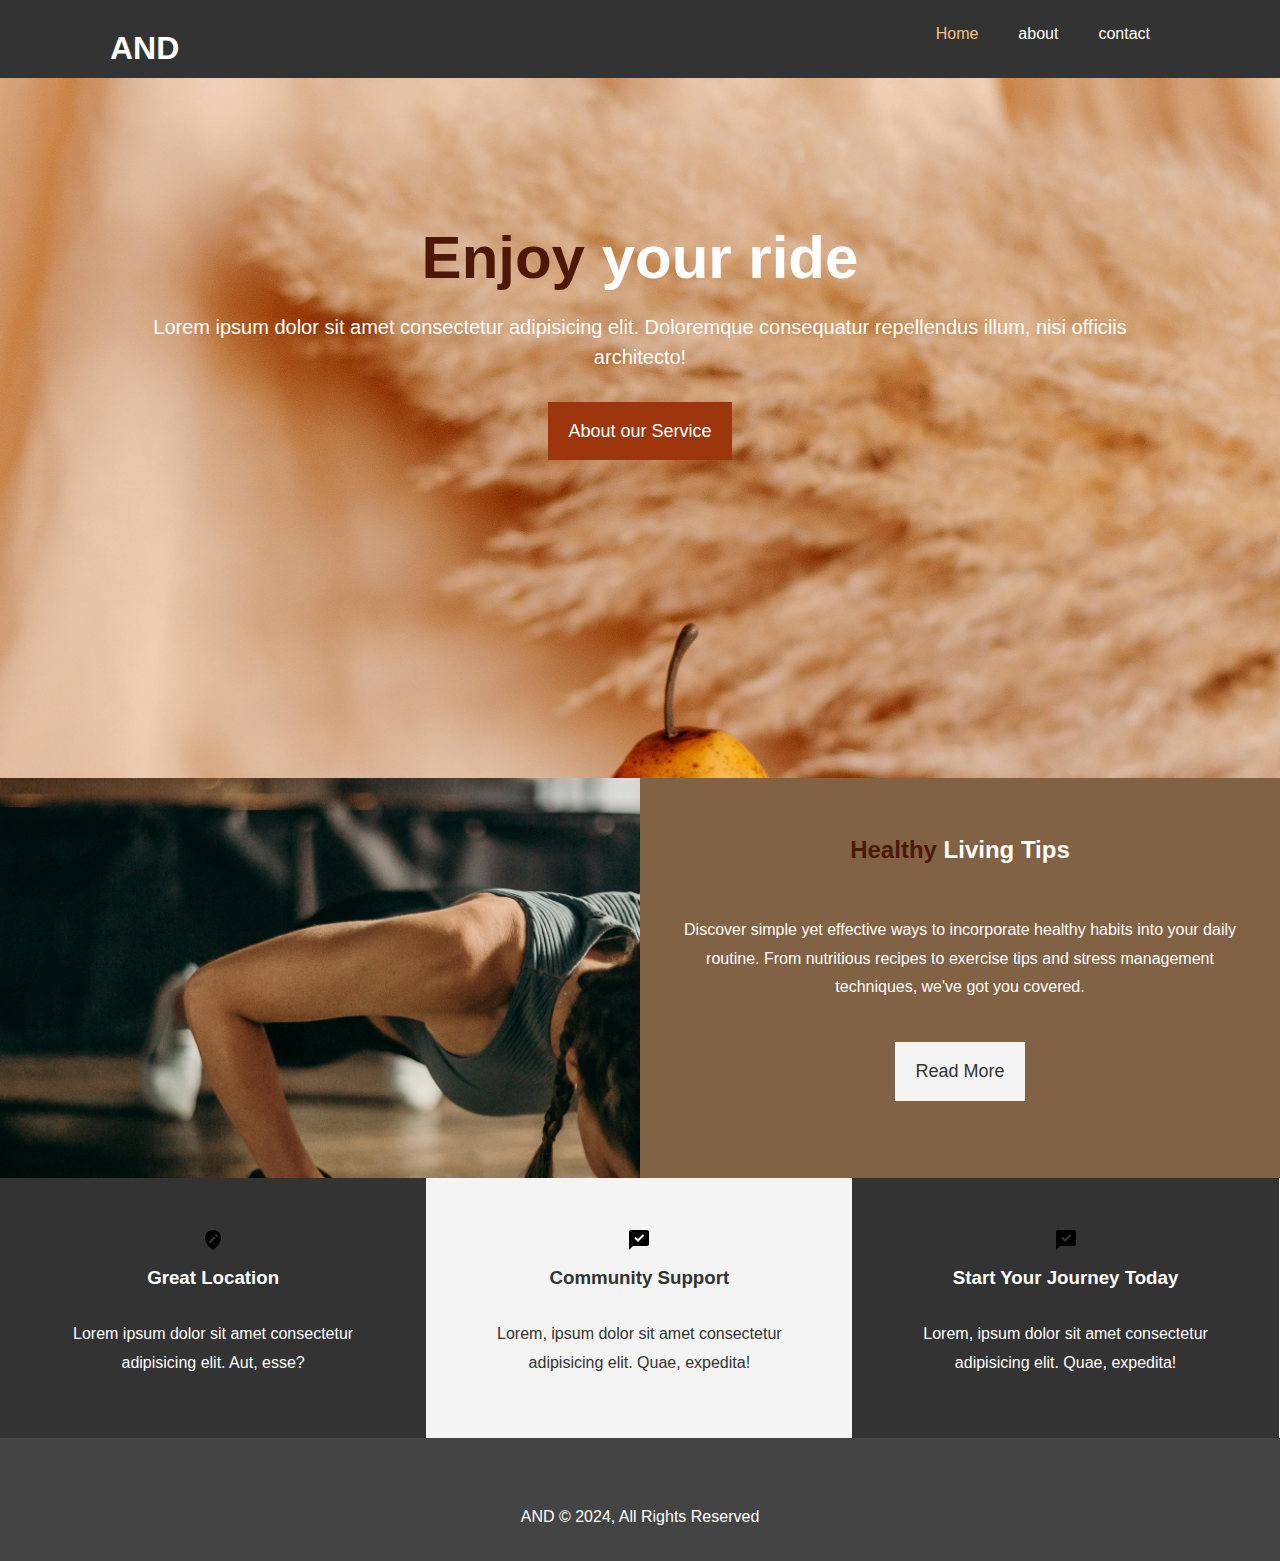
<file: index.html>
<!DOCTYPE html>
<html lang="en">
<head>
    <meta charset="UTF-8">
    <meta name="viewport" content="width=device-width, initial-scale=1.0">
    <meta http-equiv="X-UA-Compatible" content="ie=edge">
    <meta name="description" content="Welcome to the Fitness Life">
    <meta name="keywords" content="gym, lifestyle, Health">
    <link rel="stylesheet" href="./css/style.css">
    <title>Health Life</title>
</head>
<body>
    <header>
        <nav id="nav-bar">
            <div class="container">
                <h1 class="logo"> <a href="index.html"></a>AND</h1>
                <ul>
                    <li> <a class="current" href="index.html">Home</a></li>
                    <li> <a href="about.html">about</a></li>
                    <li> <a href="contact.html">contact</a></li>
                </ul>

            </div>
        </nav>
        <div id="showcase">
            <div class="container">
                <div class="showcase-content">
                    <h1><span class="text-primary">Enjoy</span> your ride</h1>
                    <p class="lead">Lorem ipsum dolor sit amet consectetur adipisicing elit. Doloremque consequatur repellendus illum, nisi officiis architecto!</p>
                    <a class="btn" href="about.html">About our Service</a>
                </div>
            </div>
        </div>
    </header>
    <section id="home-info" class="bg-dark">
        <div class="info-img"></div>
        <div class="info-content">
            <h2> <span class="text-primary">Healthy</span> Living Tips</h2>
            <p>Discover simple yet effective ways to incorporate healthy habits into your daily routine. From nutritious recipes to exercise tips and stress management techniques, we've got you covered.</p>
            <a href="about.html" class="btn btn-light">Read More</a>
        </div>

    </section>
    <section id="features">
        <div class="box bg-light">
            <img clas="i bg-light" id="i"  src="./images/edit-location-solid-24.png" alt="location icon">
            <h3>Great Location</h3>
            <p class="text">Lorem ipsum dolor sit amet consectetur adipisicing elit. Aut, esse?</p>
        </div>
        <div class="box btn-light">
            <img  clas="i bg-primary" id="i"  src="images/comment-check-solid-24.png" alt="">
            <h3>Community Support</h3>
            
            <p class="text">Lorem, ipsum dolor sit amet consectetur adipisicing elit. Quae, expedita!</p></div>
        </div>
        <div class="box bg-light">
            <img clas="bg-light" id="i"  src="images/comment-check-solid-24.png" alt="">
            <h3>Start Your Journey Today</h3>
            <p class="text">Lorem, ipsum dolor sit amet consectetur adipisicing elit. Quae, expedita!</p></div>
    </section>
    <div class="clr"></div>
    <footer id="main-footer">
        <p>AND &copy; 2024, All Rights Reserved</p>

    </footer>
</body>
</html>
</file>
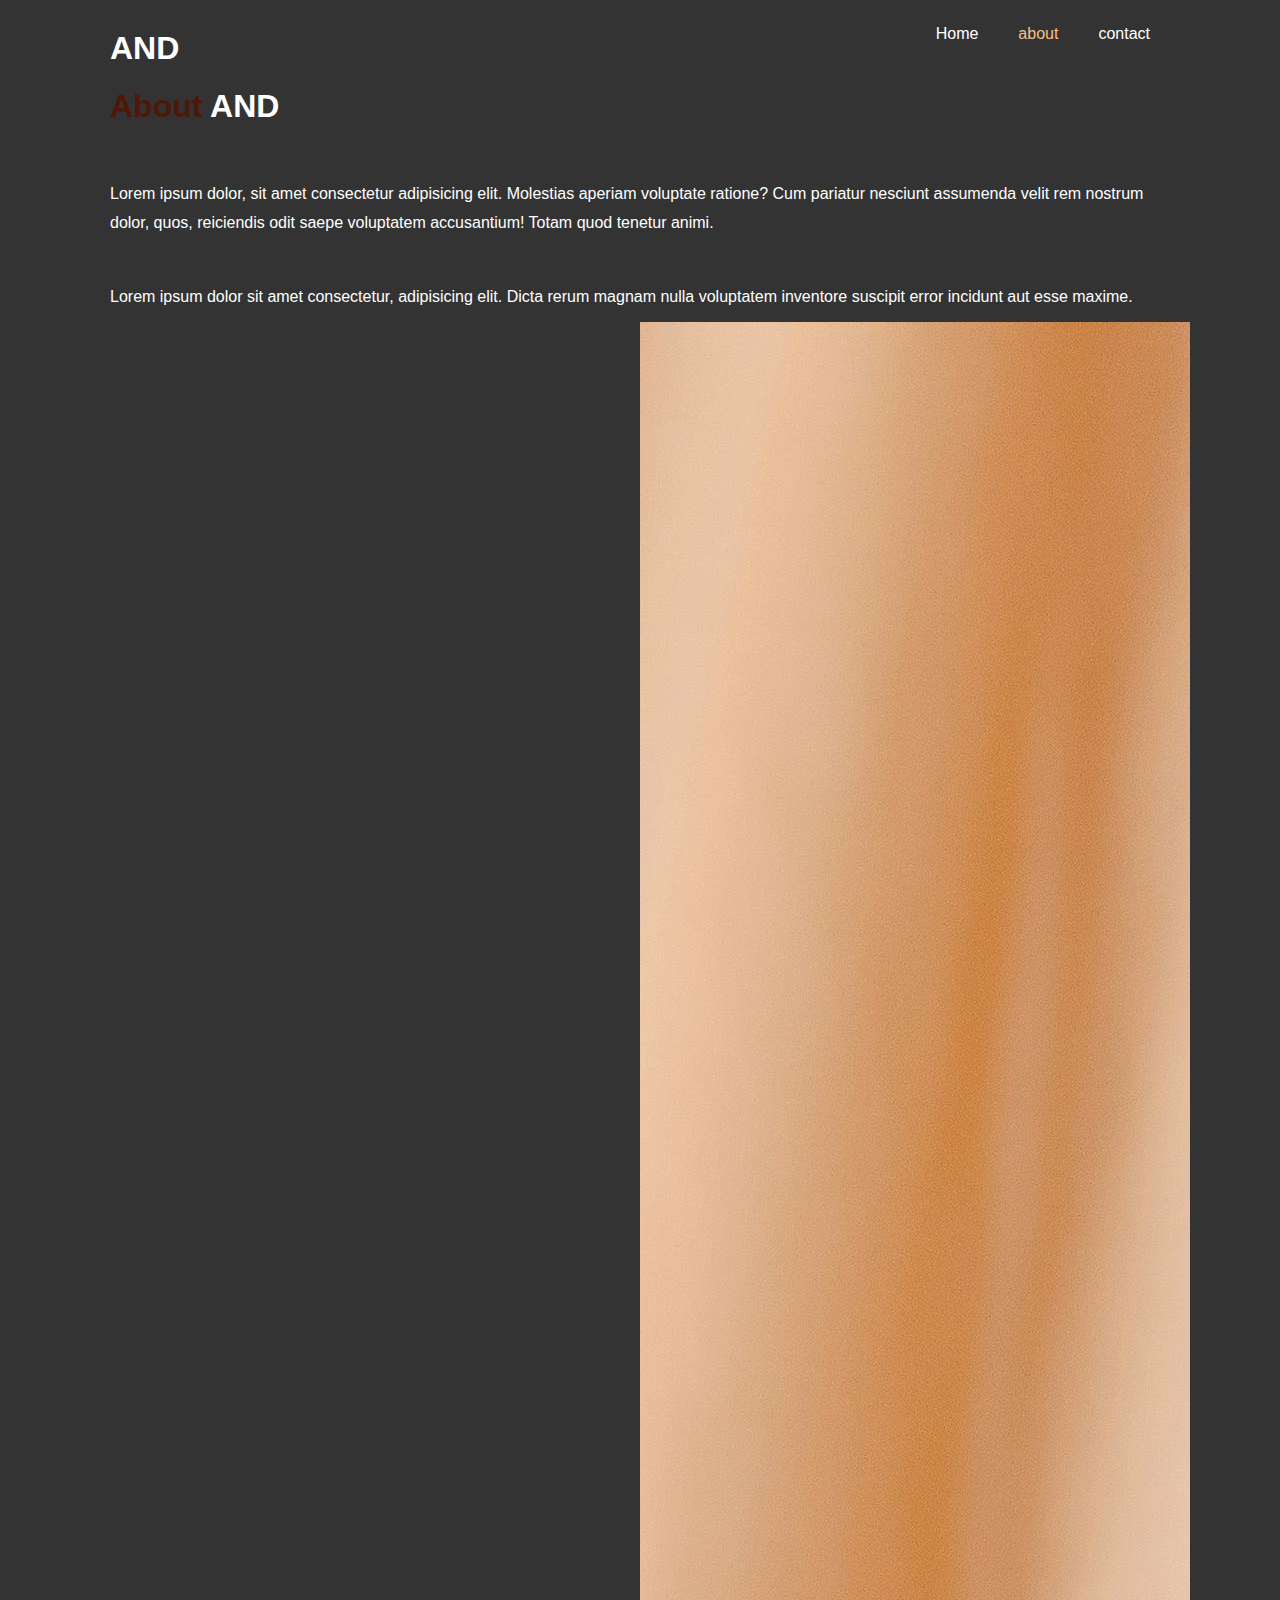
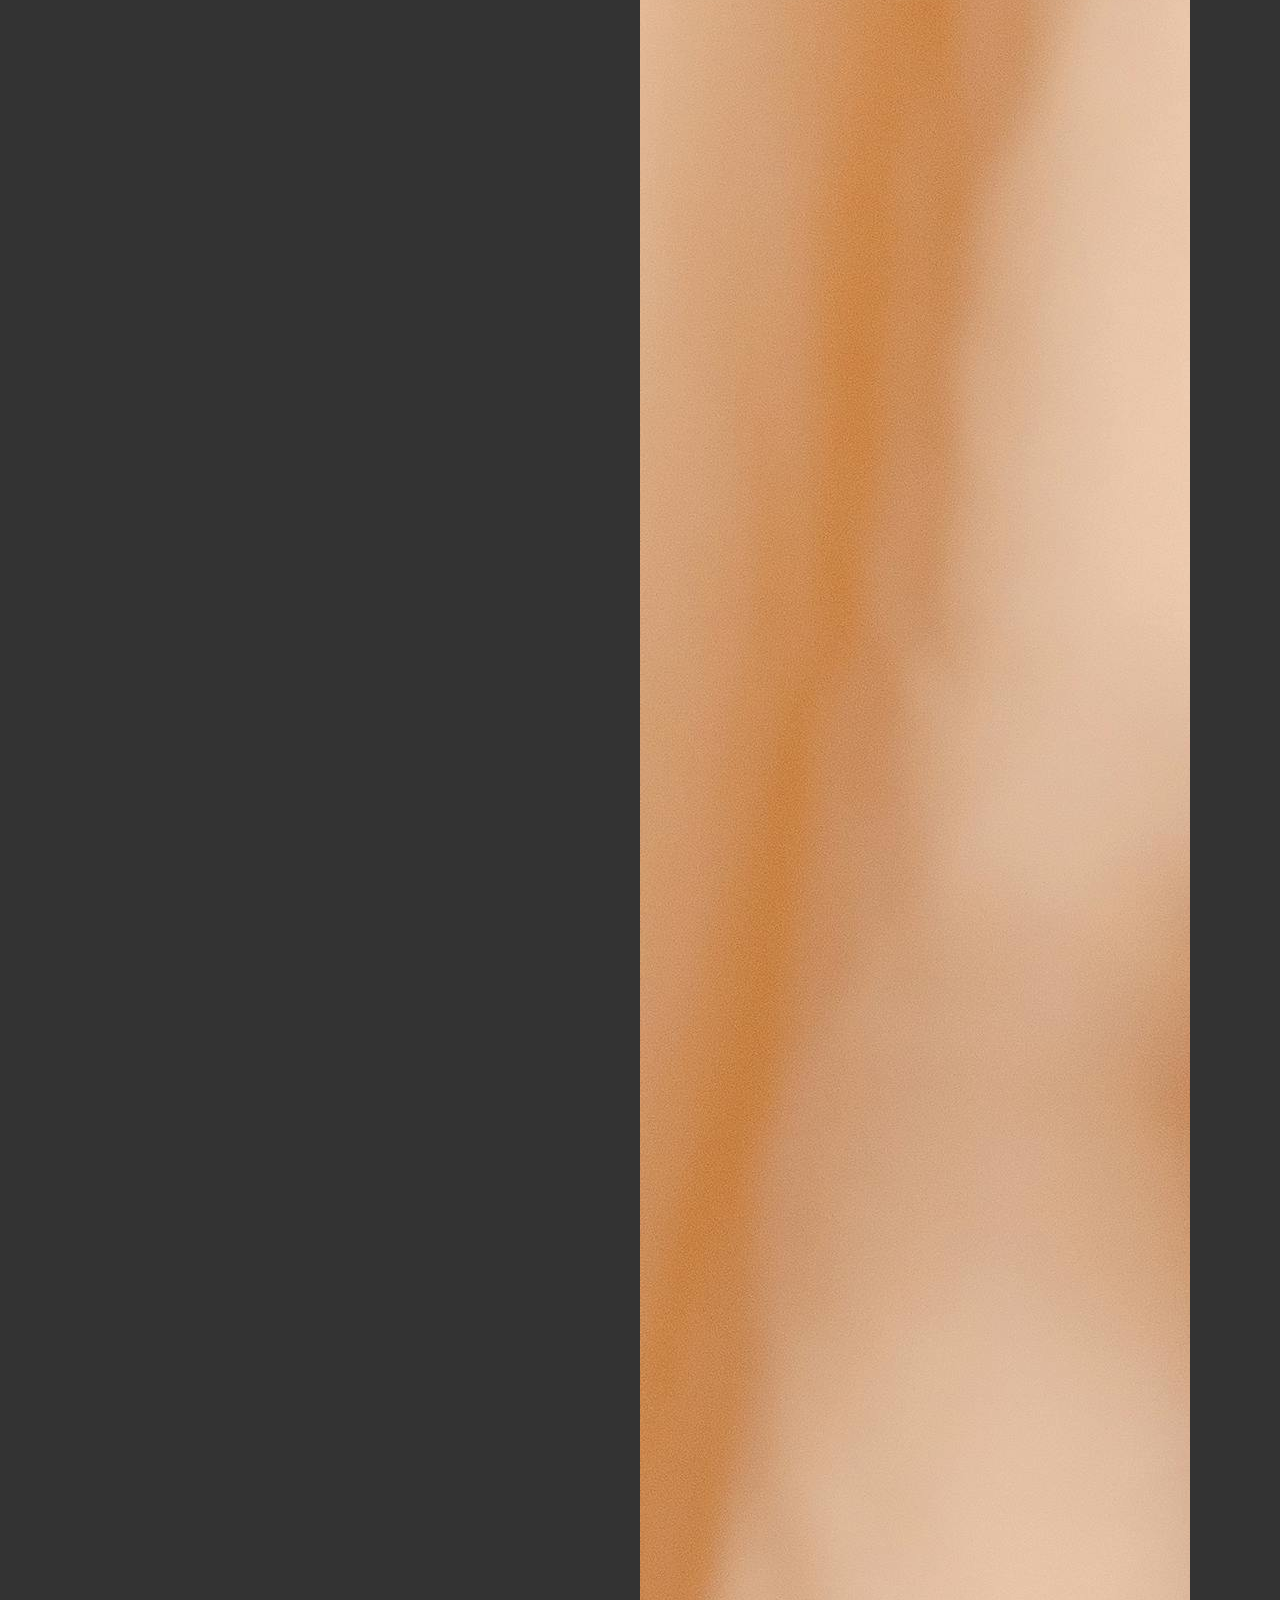
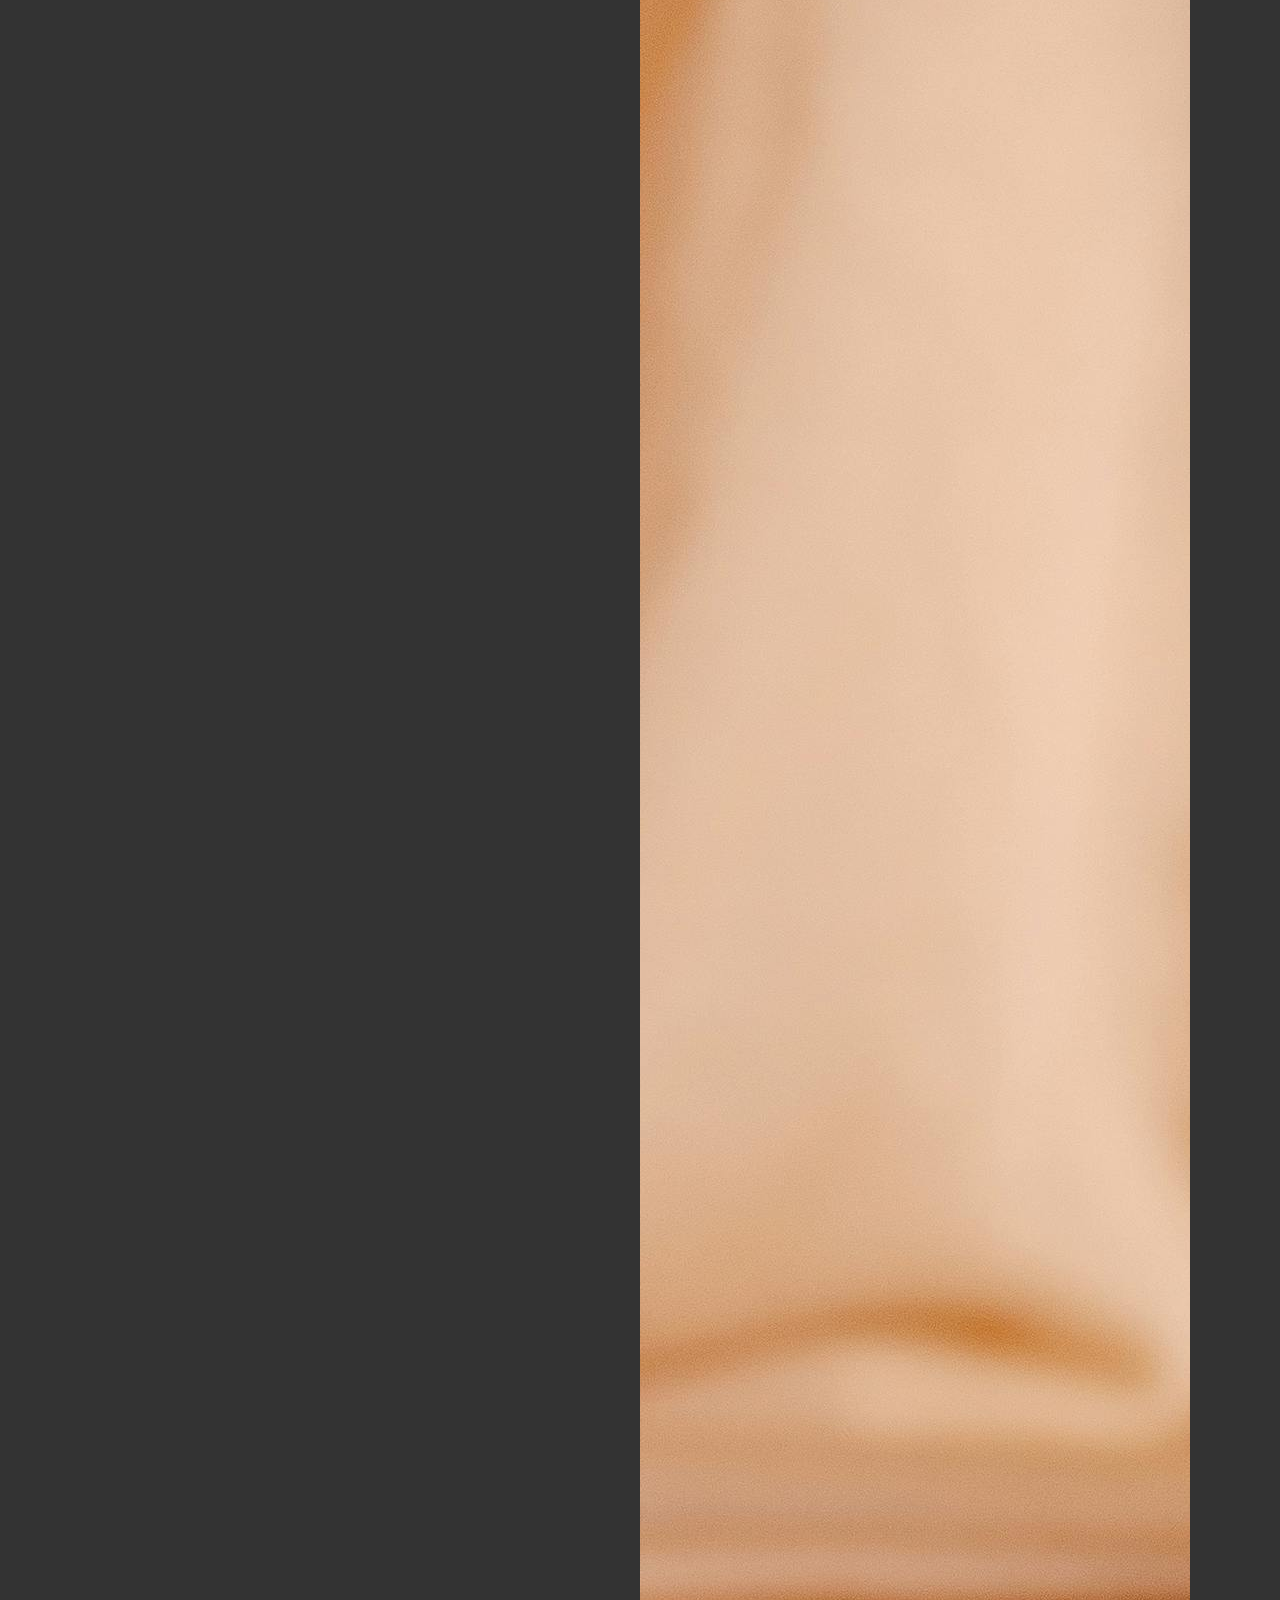
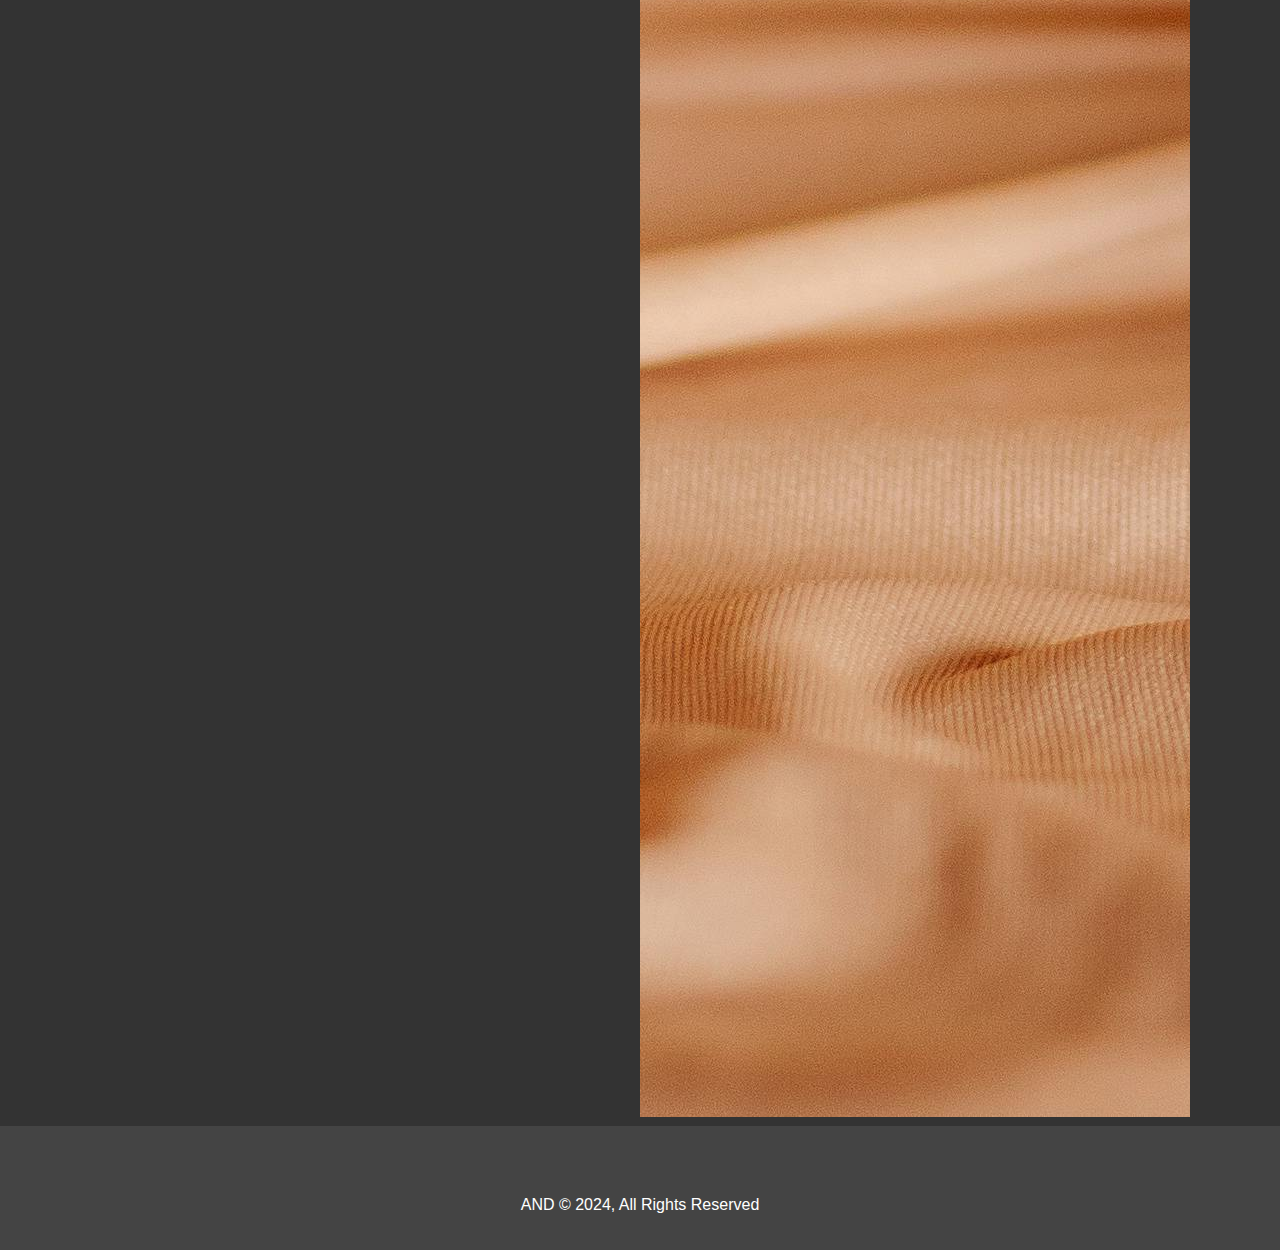
<file: about.html>
<!DOCTYPE html>
<html lang="en">
<head>
    <meta charset="UTF-8">
    <meta name="viewport" content="width=device-width, initial-scale=1.0">
    <meta http-equiv="X-UA-Compatible" content="ie=edge">
    <meta name="description" content="Welcome to the Fitness Life">
    <meta name="keywords" content="gym, lifestyle, Health">
    <link rel="stylesheet" href="./css/style.css">
    <title>Avout</title>
</head>
<body>
    <header>
        <nav id="nav-bar">
            <div class="container">
                <h1 class="logo"> <a href="index.html"></a>AND</h1>
                <ul>
                    <li> <a href="index.html">Home</a></li>
                    <li> <a class="current"href="about.html">about</a></li>
                    <li> <a href="contact.html">contact</a></li>
                </ul>

            </div>
        </nav>
       
    </header>
    <section id="about-info" class="bg-light">
        <div class="container">
            <div class="info-left">
                <h1><span class="text-primary">About </span> AND</h1>
                <p>Lorem ipsum dolor, sit amet consectetur adipisicing elit. Molestias aperiam voluptate ratione? Cum pariatur nesciunt assumenda velit rem nostrum dolor, quos, reiciendis odit saepe voluptatem accusantium! Totam quod tenetur animi.</p>
                <p>Lorem ipsum dolor sit amet consectetur, adipisicing elit. Dicta rerum magnam nulla voluptatem inventore suscipit error incidunt aut esse maxime.</p>
            </div>
            <div class="info-right">
                <img src="./images/pexels-julianesanchezfotografia-19873101.jpg" alt="">

            </div>

        </div>

    </section>
   
    <footer id="main-footer">
        <p>AND &copy; 2024, All Rights Reserved</p>

    </footer>
</body>
</html>
</file>
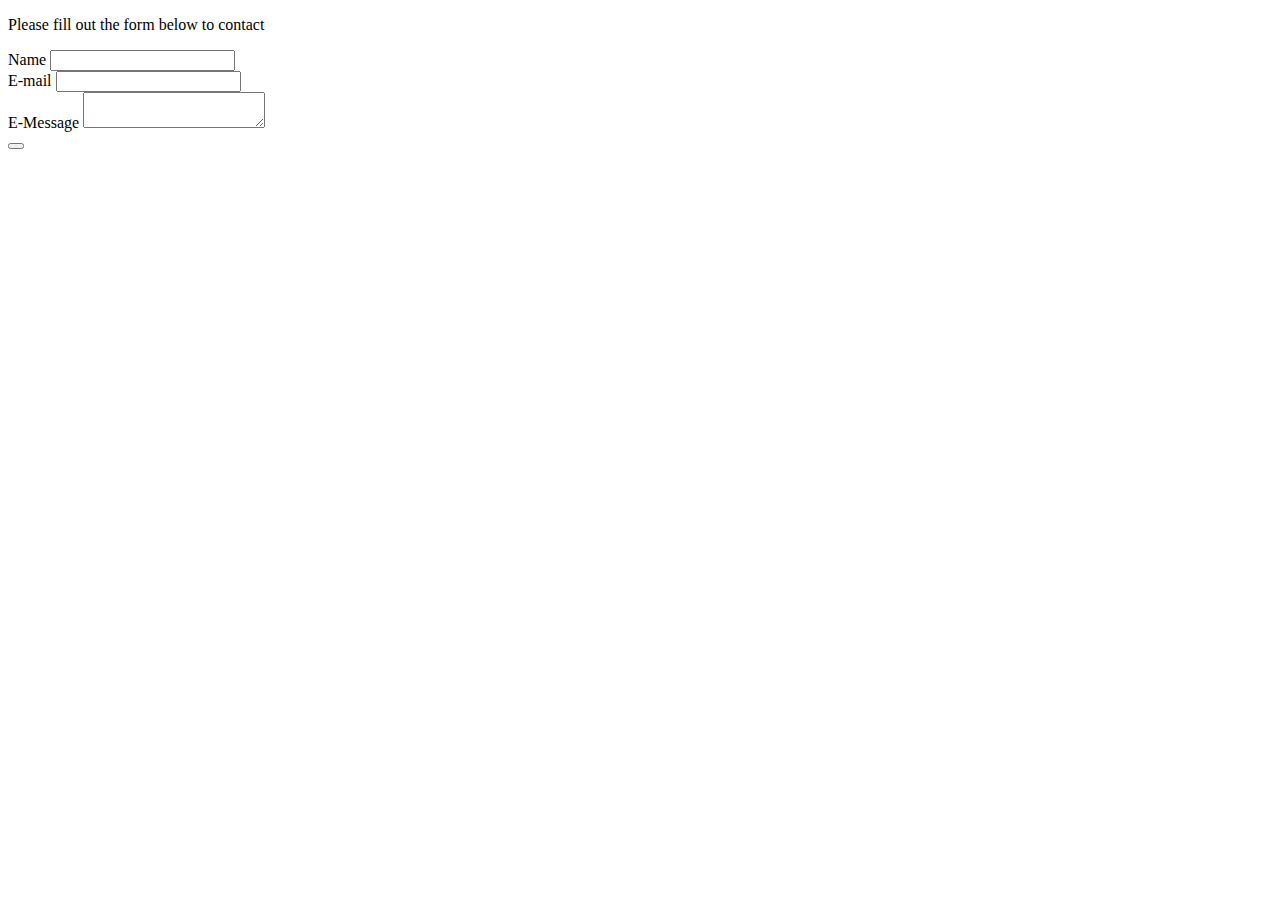
<file: contact.html>
<!DOCTYPE html>
<html lang="en">
<head>
    <meta charset="UTF-8">
    <meta name="viewport" content="width=device-width, initial-scale=1.0">
    <link rel="stylesheet" href="contact.css">
    <title>Form</title>
</head>
<body>
    <p> Please fill out the form below to contact</p>
    <form action="process.php">
        <div class="form-group">
            <label for="name">Name</label>
            <input type="text" name="name" id="name">
        </div>

        <div class="form-group">
            <label for="email">E-mail</label>
            <input type="email" name="email" id="email">
        </div>
        <div class="form-group">
            <label for="message">E-Message</label>
            <textarea type="text" name="message" id="message"></textarea>
        </div>

        <button type="submit"  class="btn"></button>

        
    </form>
</body>
</html>
</file>
<file: css/style.css>
*{
    margin: 0;
    padding: 0;
    box-sizing: border-box;
}

/*Main Styling*/

html, body{
    font-family: 'Segoe UI', Tahoma, Geneva, Verdana, sans-serif;
    line-height: 1.8;
}

a{
    color: #333;
    text-decoration: none;
}

h1.h2,h3{
    padding-bottom: 20px;
}

p{
    margin: 10px 0;
    padding-top: 35px;
}

/* utility classes*/
.container{
    margin: auto;
    max-width: 1100px;
    overflow: auto;
    padding: 0 20px ;
}

.text-primary{
    color: #4d1808;
}

.lead{
    font-size: 20px;
}

.btn{
    display: inline-block;
    font-size: 18px;
    color: rgb(255, 255, 255);    ;
    background: #9d350d;
    padding: 13px 20px ;
    border: none;
    cursor: pointer;
}

.btn:hover{
    background: #bf6c25;
    color: #fff;
}

.btn-light{
    background: #f4f4f4;
    color: #333;
}

.bg-dark{
    background: #826244;
    color: #fff;
}

.bg-light{
    background: #333;
    color:#fff 
}

.bg-primary{
    background: #333;
    color: #4d1808;

}

.clr{
    clear: both;
}
/*Nav bar*/

#nav-bar{
    background-color: #333;
    color: #fff;
    overflow: auto;
}

#nav-bar a{
    color: #fff;
}

#nav-bar h1{
    float: left;
    padding-top: 20px;
}

#nav-bar ul{
    list-style: none;
    float: right;
}

#nav-bar ul li {
    float: left;

}
#nav-bar ul li a{
    display: block;
    padding: 20px;
    text-align: center;
}

#nav-bar ul li a:hover, #nav-bar ul li a.current{
    background: #333;
    color: #f7c08a;
}


/*showcase*/
#showcase{
    background: url(../images/pexels-julianesanchezfotografia-19873101.jpg) no-repeat center center/cover;
    height: 700px;
    background-position: cover no-repeat;
}

#showcase .showcase-content{
    color: #fff;
    text-align: center;
    padding-top: 170px;

}

#showcase .showcase-content h1{
    font-size: 60px;
    line-height: 1.2rem;
}

#showcase .showcase-content p{
    padding-bottom: 20px;
    line-height: 1.5em;
}

/*Home Info*/
#home-info{
    height: 400px;
}

#home-info .info-img{
    float: left;
    width: 50%;
    background: url(../images/pexels-cottonbro-4753996.jpg) no-repeat;
    background-size: cover;
    background-position: left center;
    min-height: 100%;
    
}

#home-info .info-content{
    float: right;
    width: 50%;
    height: 100%;
    text-align: center;
    padding: 50px 30px ;
    overflow: hidden;
}

#home-info .info-content p{
    padding-bottom: 30px;

}

/* Feature section*/

.box{
    float: left;
    width: 33.3%;
    padding: 50px;
    text-align: center;
}

.box i{
    margin-left: 10px;
}

.text{
    margin-top: 5px;
    max-height: 500px;
  margin-top: 0px;
  padding-top: 5px;
   
}

/* About info*/

#about-info .info-right{
    float: right;
    width: 50%;
    min-height: 100%;
}



/* footer*/
#main-footer{
    text-align: center;
    background: #444;
    color: #fff;
    padding: 20px;
}
</file>
<file: contact.css>
#contact-form .form-group{
 margin-bottom: 20px;
}

#contact-form label{
    display: block;
    margin-bottom: 5px;
}

#contact-form input, #contact-form textarea{
    width: 100%;
    padding: 10px;
    border: 1px #ddd solid;
}
</file>
